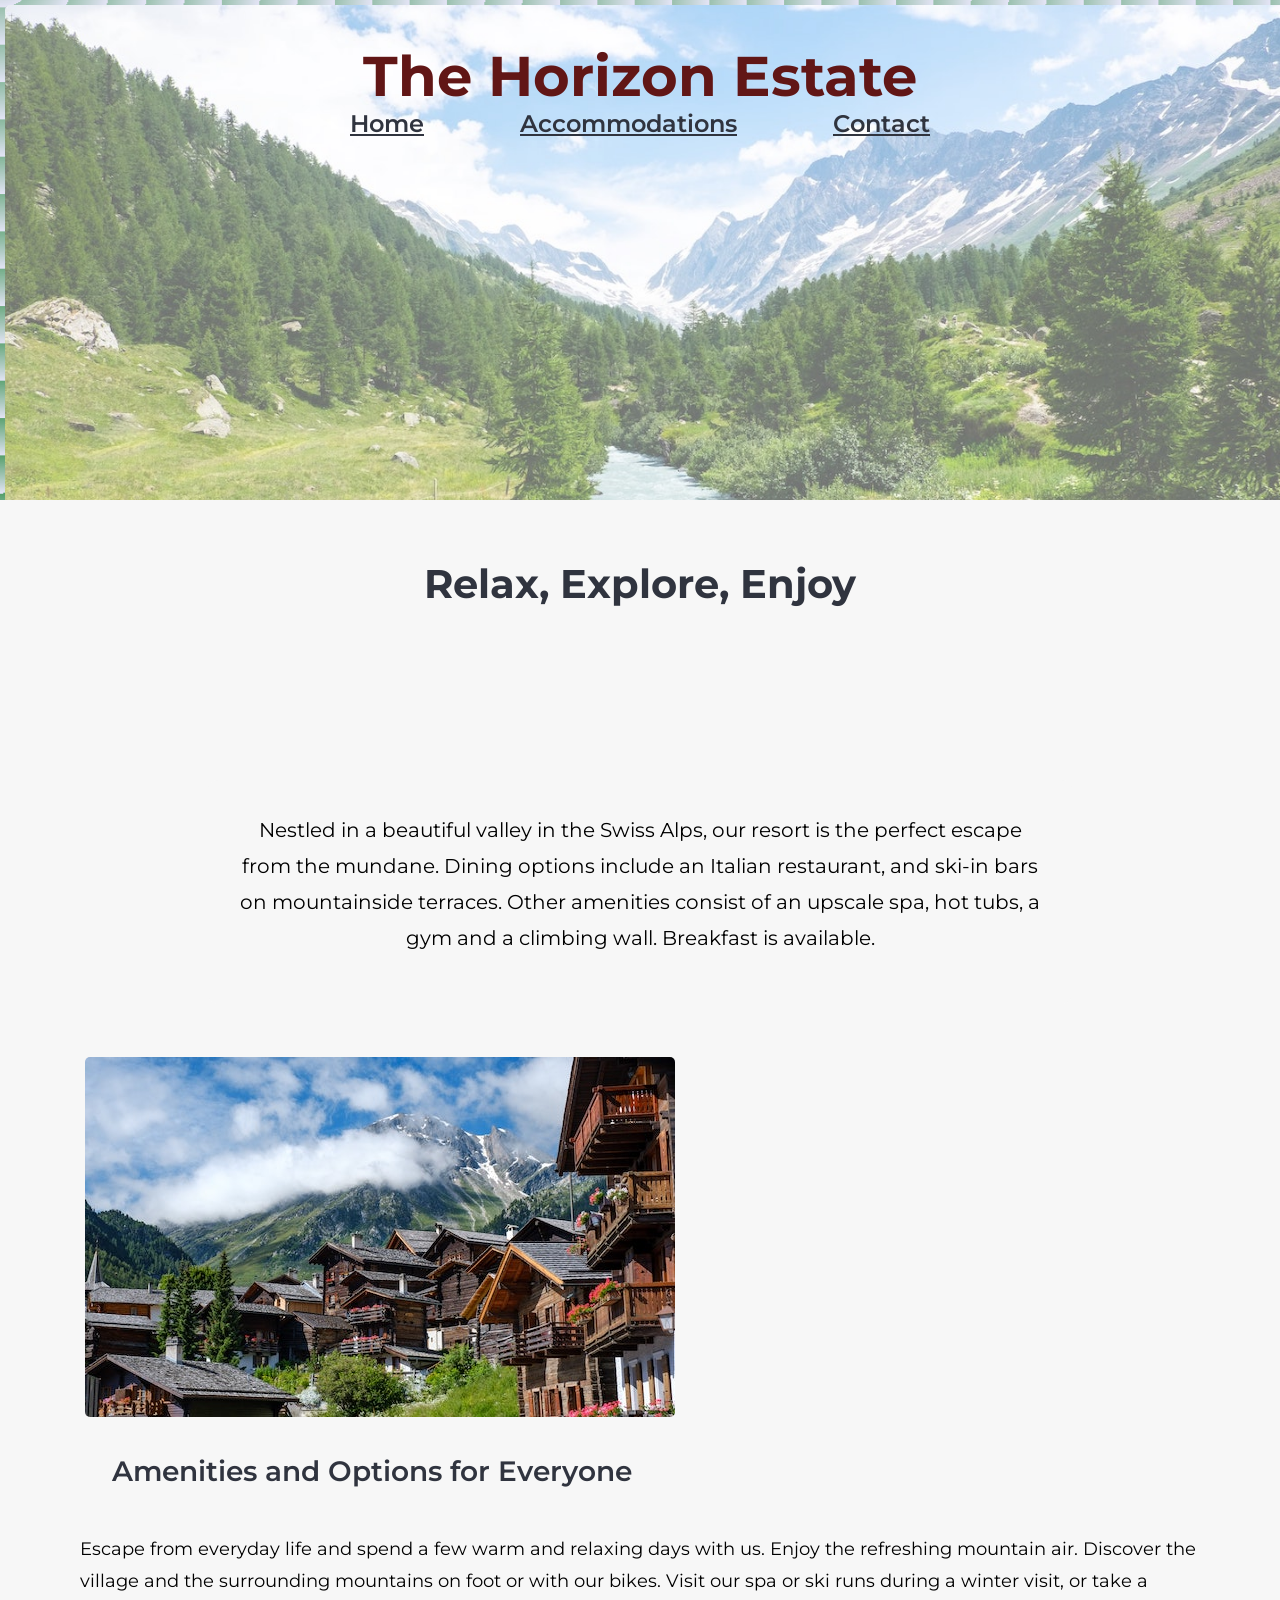
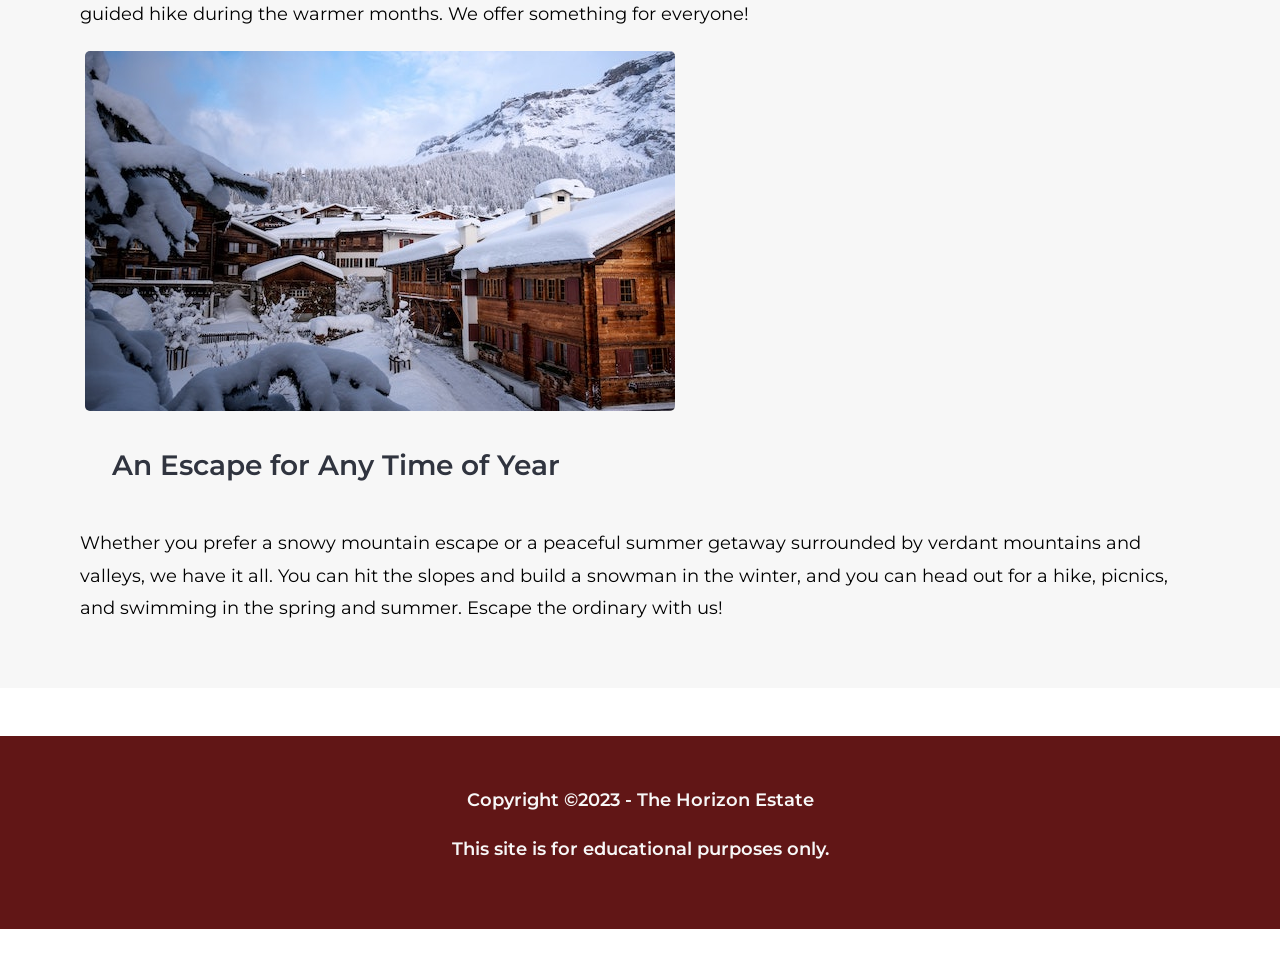
<file: index.html>
<!DOCTYPE html>
<html lang="en">
    <head>
        <meta charset="UTF-8" />
        <meta name="viewport" content="width=device-width, initial-scale=1.0" />
        <title>The Horizon Estate</title>
        <meta name="author" content="Yamile Lara">
        <meta name="description" content="This page showcases the resort's amenities and beautiful views of the swiss alps.">

        <link rel="icon" href="ResortPics/snowy-mountain-logo.png">
        <link rel="preconnect" href="https://fonts.googleapis.com">
        <link rel="preconnect" href="https://fonts.gstatic.com" crossorigin>
        <link href="https://fonts.googleapis.com/css2?family=Montserrat:wght@100;400;700&display=swap" rel="stylesheet">


        <link rel="stylesheet" href="styles.css">
    </head>
    <body>
        <header>
            <img src="images/swiss-valley.jpg" alt="Resort view">
            <h1><a href="index.html">The Horizon Estate</a></h1>
                <nav>
                    <ul>
                        <li><a href="index.html">Home</a></li>
                        <li><a href="#">Accommodations</a></li>
                        <li><a href="contact.html">Contact</a></li>
                    </ul>
                </nav>
        </header>

        <section class="hero">
            <h2>Relax, Explore, Enjoy</h2>
        </section>

        <main>
            <section class="intro">
                <p>Nestled in a beautiful valley in the Swiss Alps, our resort is the perfect escape from the mundane. Dining options include an Italian restaurant, and ski-in bars on mountainside terraces. Other amenities consist of an upscale spa, hot tubs, a gym and a climbing wall. Breakfast is available.</p>
            </section>

            <section class="ResortInfo">
                <img src="images/swiss-chalet.jpg" alt="Swiss chalet in the snowy Alps" />
                <div>
                    <h3>Amenities and Options for Everyone</h3>
                    <p> Escape from everyday life and spend a few warm and relaxing days with us. Enjoy the refreshing mountain air. Discover the village and the surrounding mountains on foot or with our bikes. Visit our spa or ski runs during a winter visit, or take a guided hike during the warmer months. We offer something for everyone!
                    </p>
                </div>
            </section>
            <section class="closer">
                <img src="images/snowy-chalet.jpg" alt="Snow-covered resort buildings with snowy pine mountains behind them.">
                <div>
                    <h3>An Escape for Any Time of Year</h3>
                    <p>Whether you prefer a snowy mountain escape or a peaceful summer getaway surrounded by verdant mountains and valleys, we have it all. You can hit the slopes and build a snowman in the winter, and you can head out for a hike, picnics, and swimming in the spring and summer. Escape the ordinary with us!</p>
                </div>
            </section>
        </main>

        <footer>
            <p>Copyright ©2023 - The Horizon Estate</p>
            <p>This site is for educational purposes only.</p>
        </footer>
    </body>
</html>
</file>
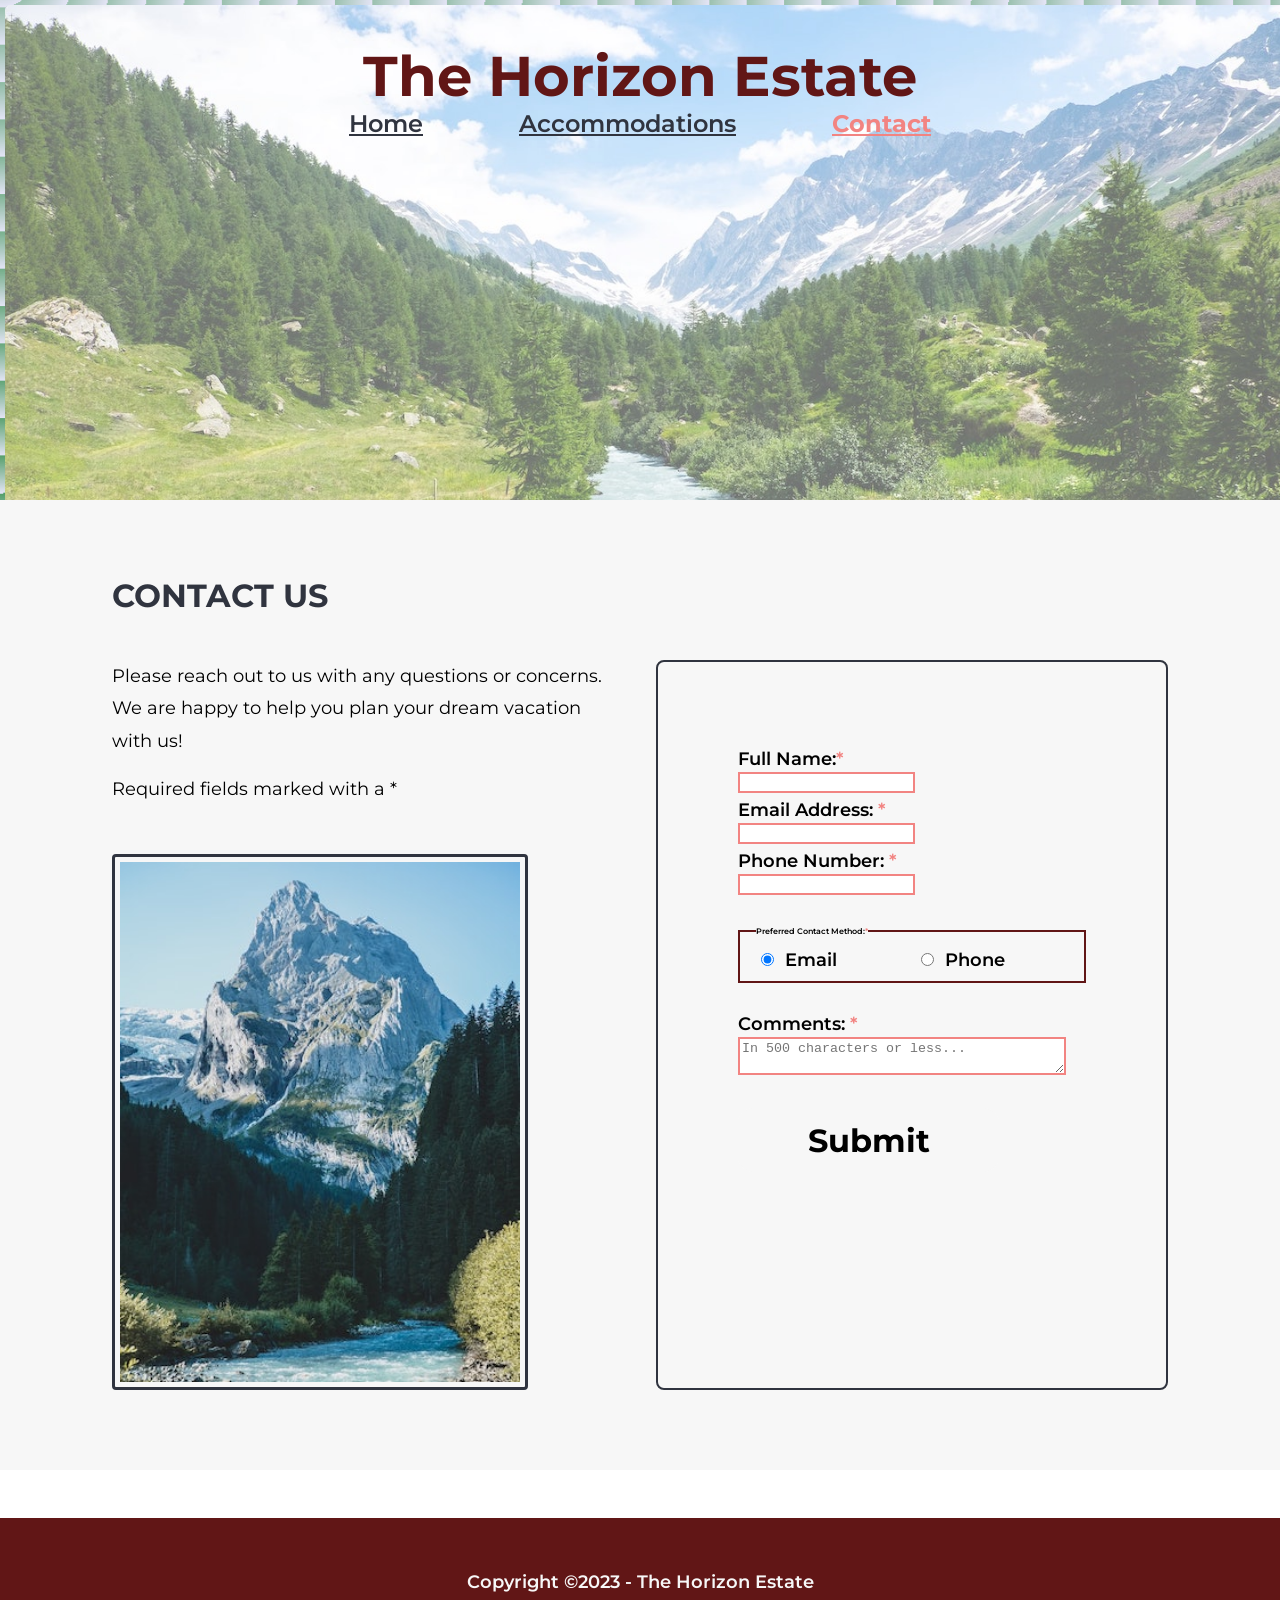
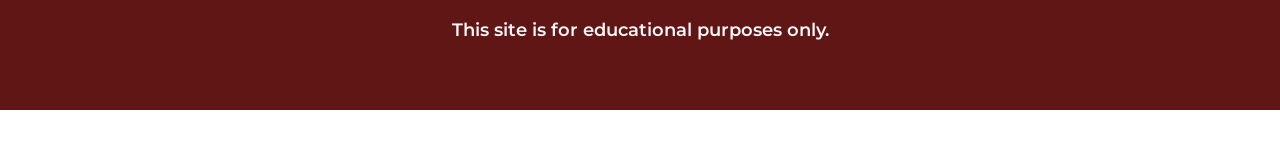
<file: contact.html>
<!DOCTYPE html>
<html lang="en">
    <head>
        <meta charset="UTF-8" />
        <meta name="viewport" content="width=device-width, initial-scale=1.0" />
        <title>The Horizon Estate | Contact</title>
        <meta name="author" content="Yamile Lara">
        <meta name="description" content="Contact The Horizon Estate to book your Swiss Alps getaway or inquire about our resort amenities and accommodations.">

        <link rel="icon" href="ResortPics/snowy-mountain-logo.png">
        <link rel="preconnect" href="https://fonts.googleapis.com">
        <link rel="preconnect" href="https://fonts.gstatic.com" crossorigin>
        <link href="https://fonts.googleapis.com/css2?family=Montserrat:wght@100;400;700&display=swap" rel="stylesheet">

        <link rel="stylesheet" href="styles.css">
    </head>
    <body>
        <header>
            <h1><a href="index.html">The Horizon Estate</a></h1>
                <nav>
                    <ul>
                        <li><a href="index.html">Home</a></li>
                        <li><a href="#">Accommodations</a></li>
                        <li><a href="contact.html" class="current">Contact</a></li>
                    </ul>
                </nav>
                <img src="images\swiss-valley.jpg" alt="A vast view of mountains in the background, cascading in the center, with bright green trees in front of them. A creek flows rapidly through the center of the trees, with a plain of grass on each side." width="1280">
        </header>

        <main>
            <section id="ContactPage">
                <h2>CONTACT US</h2>
                <div>
                    <p>Please reach out to us with any questions or concerns. We are happy to help you plan your dream vacation with us!</p>
                    <p>Required fields marked with a *</p>
                </div>
                <img src="images\swiss-peak.jpg" alt="A large mountain covered in snow takes up most of the background, with the foreground being dark green trees with an icy creek running through the middle." width="400" height="300">
            
                <form action="https://wp.zybooks.com/form-viewer.php" method="post">
                    <label for="full-name">Full Name:<span class="required">*</span></label>
                    <input type="text" name="full-name" id="full-name" required>

                    <label for="user-email">Email Address: <span class="required">*</span></label>
                    <input type="email" name="user-email" id="user-email" required>

                    <label for="user-phone">Phone Number: <span class="required">*</span></label>
                    <input type="tel" name="user-phone" id="user-phone" required>

                    <fieldset>
                        <legend>Preferred Contact Method:<span class="required">*</span></legend>
                        <input type="radio" name="contact-pref" id="pref-email" checked>
                        <label for="pref-email">Email</label>
                        
                        <input type="radio" name="contact-pref" id="pref-phone">
                        <label for="pref-phone">Phone</label>
                    </fieldset>

                    <label for="user-comments">Comments: <span class="required">*</span></label>
                    <textarea name="user-comments" id="user-comments" placeholder="In 500 characters or less..." maxlength="500" required></textarea>

                    <input type="submit" name="submit-button" id="submit-button" value="Submit">
                </form>
            </section>
        </main>

        <footer>
            <p>Copyright ©2023 - The Horizon Estate</p>
            <p>This site is for educational purposes only.</p>
        </footer>
    </body>
</html>
</file>
<file: styles.css>
html, body, div, span, applet, object, iframe,
h1, h2, h3, h4, h5, h6, p, blockquote, pre,
a, abbr, acronym, address, big, cite, code,
del, dfn, em, img, ins, kbd, q, s, samp,
small, strike, strong, sub, sup, tt, var,
b, u, i, center,
dl, dt, dd, ol, ul, li,
fieldset, form, label, legend,
table, caption, tbody, tfoot, thead, tr, th, td,
article, aside, canvas, details, embed, 
figure, figcaption, footer, header, hgroup, 
menu, nav, output, ruby, section, summary,
time, mark, audio, video {
	margin: 0;
	padding: 0;
	border: 0;
	font-size: 100%;
	font: inherit;
	vertical-align: baseline;
}
/* HTML5 display-role reset for older browsers */
article, aside, details, figcaption, figure, 
footer, header, hgroup, menu, nav, section {
	display: block;
}
body {
	line-height: 1;
}
ol, ul {
	list-style: none;
}
blockquote, q {
	quotes: none;
}
blockquote:before, blockquote:after,
q:before, q:after {
	content: '';
	content: none;
}
table {
	border-collapse: collapse;
	border-spacing: 0;
}

:root {
    --primary-color: #30343F; 
    --accent-color: #F28482;  
    --background-color: #F7F7F7;
    --header-background: #FFFFFF;
    --footer-background: #611616;

    --font-body: 'Montserrat', sans-serif;
    --font-heading: 'Montserrat', sans-serif;
}

body {
    font-family: var(--font-body);
    background-image: url("images/css-pattern-by-magicpattern.png");
    background-size: cover;
    background-repeat: no-repeat; 
    background-position: center;   
    background-attachment: fixed;
    background-position: 100%;
    max-width: 1280px;
    margin: auto;
    min-height: 100vh;
}


header {
    position: relative;
    width: 100%;
    height: 500px;
    overflow: hidden;
}

header img {
    position: absolute;
    top: 0;
    left: 0;
    width: 100%;
    height: 100%;
    object-fit: cover;
    z-index: 1;
}

h1 {
    position: absolute;
    top: 3rem;
    left: 50%;
    transform: translateX(-50%);
    font-size: 3.5rem;
    font-family: var(--font-heading);
    font-weight: 700;
    z-index: 10;
    text-align: center;
}

h1 a {
    color: var(--footer-background);
    text-decoration: none;
}

h1 a:hover {
    color: var(--primary-color);
}

h1 a:focus {
    color: var(--primary-color);
    outline: 2px solid var(--background-color);
}

h2{
    font-size: 2.5rem;
    font-family: var(--font-heading);
    font-weight: 700;
    color: var(--primary-color);
    margin-bottom: 1rem;
}


h3{ 
    font-size: 1.75rem;
    font-family: var(--font-heading);
    font-weight: 600;
    color: var(--primary-color);
    margin-bottom: 1rem;
    padding: 2rem;
}

p{
    font-size: 1.125rem;
    line-height: 1.8;
    margin-bottom: 1rem;
}

img{
    height: auto;
    border-radius: 10px;
    padding: 5px;
}
nav {
    position: absolute;
    top: 7rem;
    left: 0;
    right: 0;
    margin: 0;
    z-index: 10;
}

nav ul {
    list-style-type: none;
    display: flex;
    justify-content: center;
    gap: 4rem;
}

nav li {
    display: inline-block;
}

nav a {
    color: var(--primary-color);
    text-decoration: underline;
    font-size: 1.5rem;
    font-weight: 600;
    padding: 0.5rem 1rem;
}

nav a:hover {
    color: var(--accent-color);
}

nav a:focus {
    outline: 2px solid var(--accent-color);
    outline-offset: 2px;
}

nav a.current {
    color: var(--accent-color);
    font-weight: 700;
}

.hero {
    background-color: var(--background-color);
    text-align: center;
    padding: 4rem 2rem;  
}

main {
    background-color: var(--background-color);
    padding: 3rem 5rem;
}

.intro {
    text-align: center;
    margin: 3rem auto;
    max-width: 800px;
    background-color: var(--background-color);
    padding: 2rem;
    border-radius: 10px;
}

.intro p {
    font-size: 1.25rem;
    line-height: 1.8;
    
}

#ResortInfo, #closer {
    display: grid;
    grid-template-columns: 1fr 1fr;
    grid-template-rows: 1fr 2.5fr;
    padding: 0 10rem 5rem 10rem;
    text-align: left;
    font-size: 1.5rem;
    font-weight: 400;
}

#ResortInfo img, #closer img{
    grid-column: 1/2;
    grid-row: 1/-1;
    border: 5px solid var(--dk-blue);
}

#ResortInfo h3, #closer h3{
    text-align: center;
    font-family: var(--header-fonts);
    font-size: 1.75rem;
    grid-column: 2/3;
    grid-row: 1/2;
    margin: auto;
    padding: 1rem;
}

#ResortInfo p, #closer p{
    width: 35ch;
    grid-column: 2/3;
    grid-row: 2/3;
    margin: auto;
    padding-left: 1rem;
}

#ContactPage {
    display: grid;
    grid-template-columns: 1fr 1fr;
    grid-template-rows: auto auto auto;
    gap: 2rem;
    padding: 2rem;
}

#ContactPage h2 {
    grid-column: 1 / 2;
    grid-row: 1 / 2;
    font-size: 2rem;
    font-family: var(--font-heading);
    font-weight: 700;
    color: var(--primary-color);
    margin-bottom: 1rem;
}

#ContactPage div {
    grid-column: 1 / 2;
    grid-row: 2 / 3;
    font-size: 1.125rem;
    line-height: 1.8;
}

#ContactPage div p {
    margin-bottom: 1rem;
}

#ContactPage img {
    grid-column: 1 / 2;
    grid-row: 3 / 4;
    width: 100%;
    max-width:400px;
    height: auto;
    border: 3px solid var(--primary-color);
    border-radius: 4px;
}


form {
    font-size: .5rem;
    font-weight: 600;
    grid-column: 2/-1;
    grid-row: 2/-1;
    width: 200;
    padding: 5rem;
    border: 2px solid var(--primary-color);
    border-radius: 8px;
    background-color: var(--background-color);
}

textarea{
    width: 20rem;
}

label {
    display: block;
    font-size: 1.125rem;
    font-weight: 600;
    margin-top: 1rem;
    margin-bottom: 0.25rem;
}

.required {
    color: var(--accent-color);
}

input:invalid, textarea:invalid {
    border: 2px solid var(--accent-color);
}

input:focus, textarea:focus, select:focus {
    border: 3px solid var(--accent-color);
    outline: none;
}

label {
    font-size: 1.125rem;
    font-weight: 600;
    margin-top: 0.5rem;
}


fieldset{
    display: grid;
    grid-template-columns: 0.25fr 6fr 0.25fr 6fr;
    gap: .5rem;
    margin: 2rem 0;
    border: 2px solid var(--footer-background);;
    padding: 0.5rem 1rem;
}

input[type="submit"] {
    margin: 0 auto;
    height: 4rem;
    margin-top: 2rem;
    width: 75%;
    font-family: var(--font-heading);
    font-size: 2rem;
    font-weight: 700;
    outline: none;
    background-color: var(--background-color);
    border: none;
    border-radius: 1rem;
    
}

input[type="submit"]:hover {
    background-color: var(--background-color);
    color: var(var(--primary-color));
}

input[type="submit"]:active {
    outline: 5px solid var(--primary-color);
    outline-offset: -5px;
}

footer {
    background-color: var(--footer-background);
    color: var(--background-color);
    font-size: 1rem;
    font-weight: 600;
    text-align: center;
    margin: 3rem 0;
    padding: 3rem 0;
    line-height: 200%;
}
</file>
